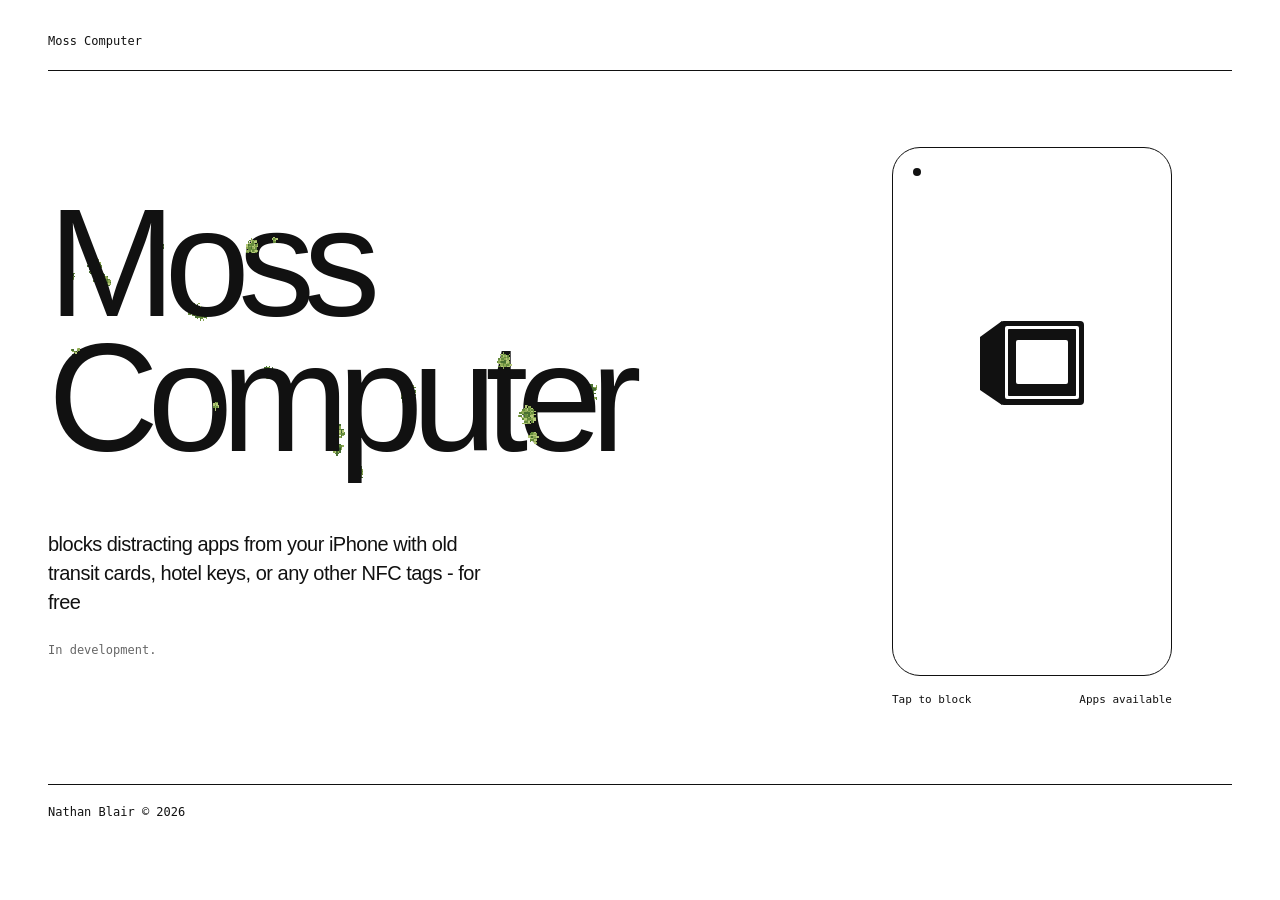
<file: index.html>
<!doctype html>
<html lang="en">
<head>
  <meta charset="utf-8">
  <meta name="viewport" content="width=device-width, initial-scale=1">
  <meta name="description" content="Moss Computer blocks distracting apps from your iPhone with old transit cards, hotel keys, or any other NFC tags - for free.">
  <meta name="theme-color" content="#ffffff">
  <meta property="og:title" content="Moss Computer">
  <meta property="og:description" content="Blocks distracting apps from your iPhone with old transit cards, hotel keys, or any other NFC tags - for free.">
  <meta property="og:type" content="website">
  <meta property="og:url" content="https://mosscomputer.com/">
  <link rel="canonical" href="https://mosscomputer.com/">
  <link rel="icon" href="assets/computer-geometric.svg" type="image/svg+xml">
  <link rel="stylesheet" href="style.css">
  <title>Moss Computer</title>
  <script type="module" src="script.js"></script>
</head>
<body>
  <div class="page">
    <header><span>Moss Computer</span></header>
    <main>
      <section class="hero" aria-labelledby="name">
        <div>
          <h1 id="name"><canvas class="moss-layer back" aria-hidden="true"></canvas><span data-ink>Moss</span> <span data-ink>Computer</span><canvas class="moss-layer front" aria-hidden="true"></canvas></h1>
          <p class="intro">blocks distracting apps from your iPhone with old transit cards, hotel keys, or any other NFC tags - for free</p>
          <p class="soon">In development.</p>
        </div>
        <figure>
          <button class="screen" type="button" aria-label="Block apps in the preview and grow moss" aria-pressed="false" aria-describedby="preview-note">
            <span class="icon-field">
              <canvas class="moss-layer back" aria-hidden="true"></canvas>
              <img class="icon" src="assets/computer-geometric.svg" width="128" height="100" alt="">
              <canvas class="moss-layer front" aria-hidden="true"></canvas>
            </span>
          </button>
          <figcaption><span id="preview-note">Tap to block</span><span id="state" role="status">Apps available</span></figcaption>
        </figure>
      </section>
    </main>
    <footer><span>Nathan Blair © 2026</span></footer>
  </div>
</body>
</html>
</file>
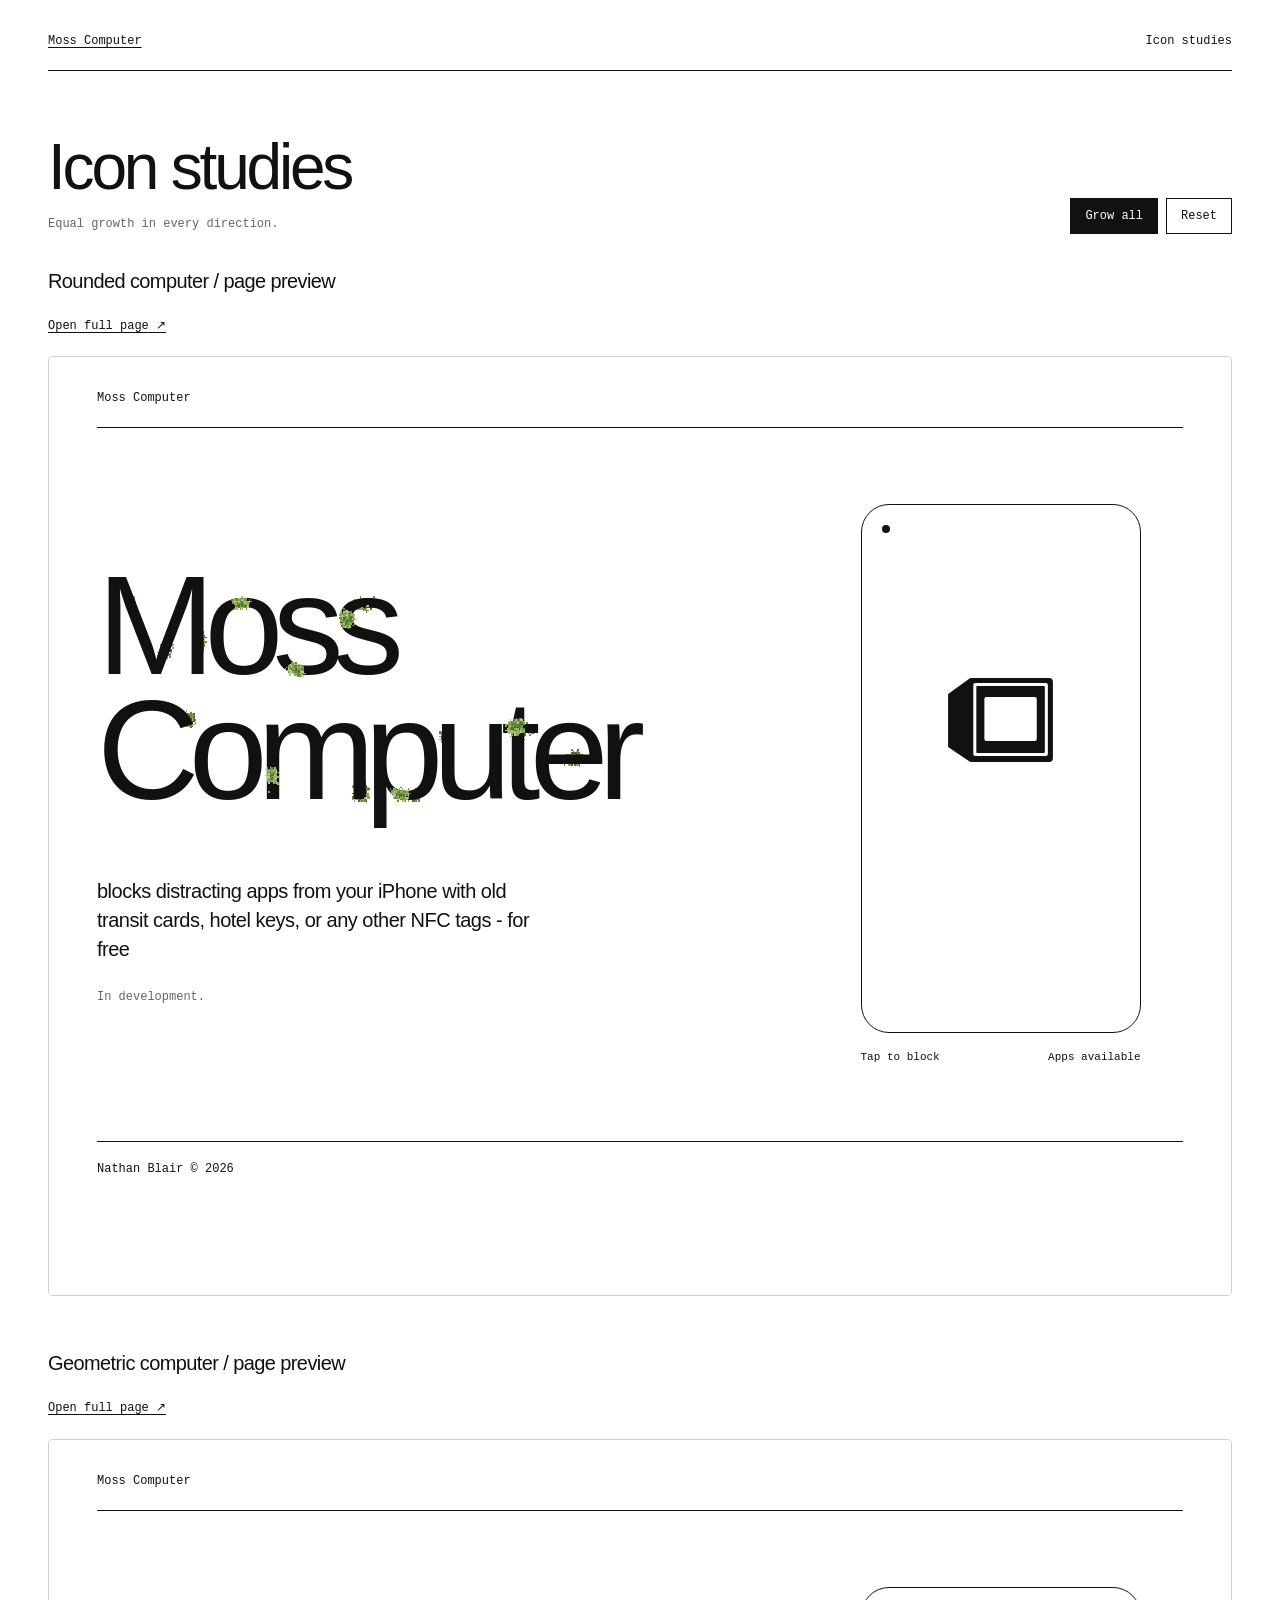
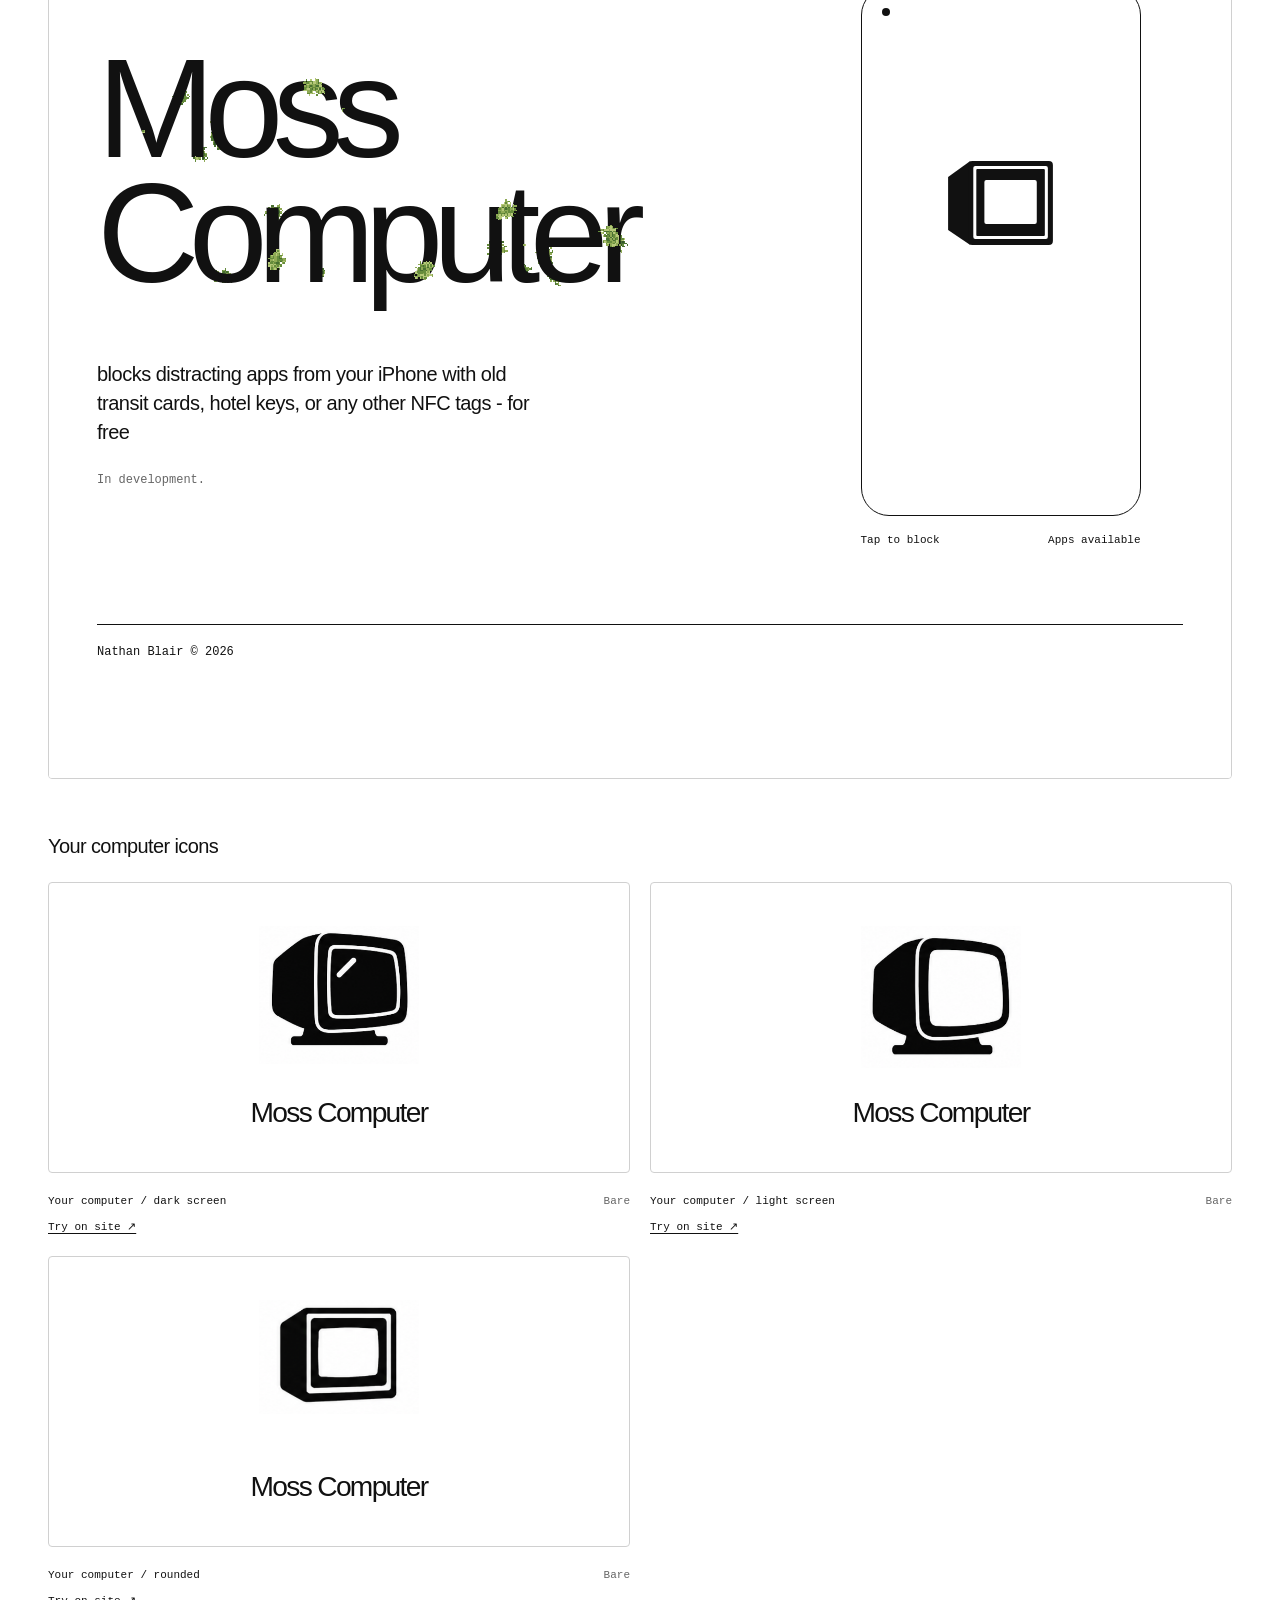
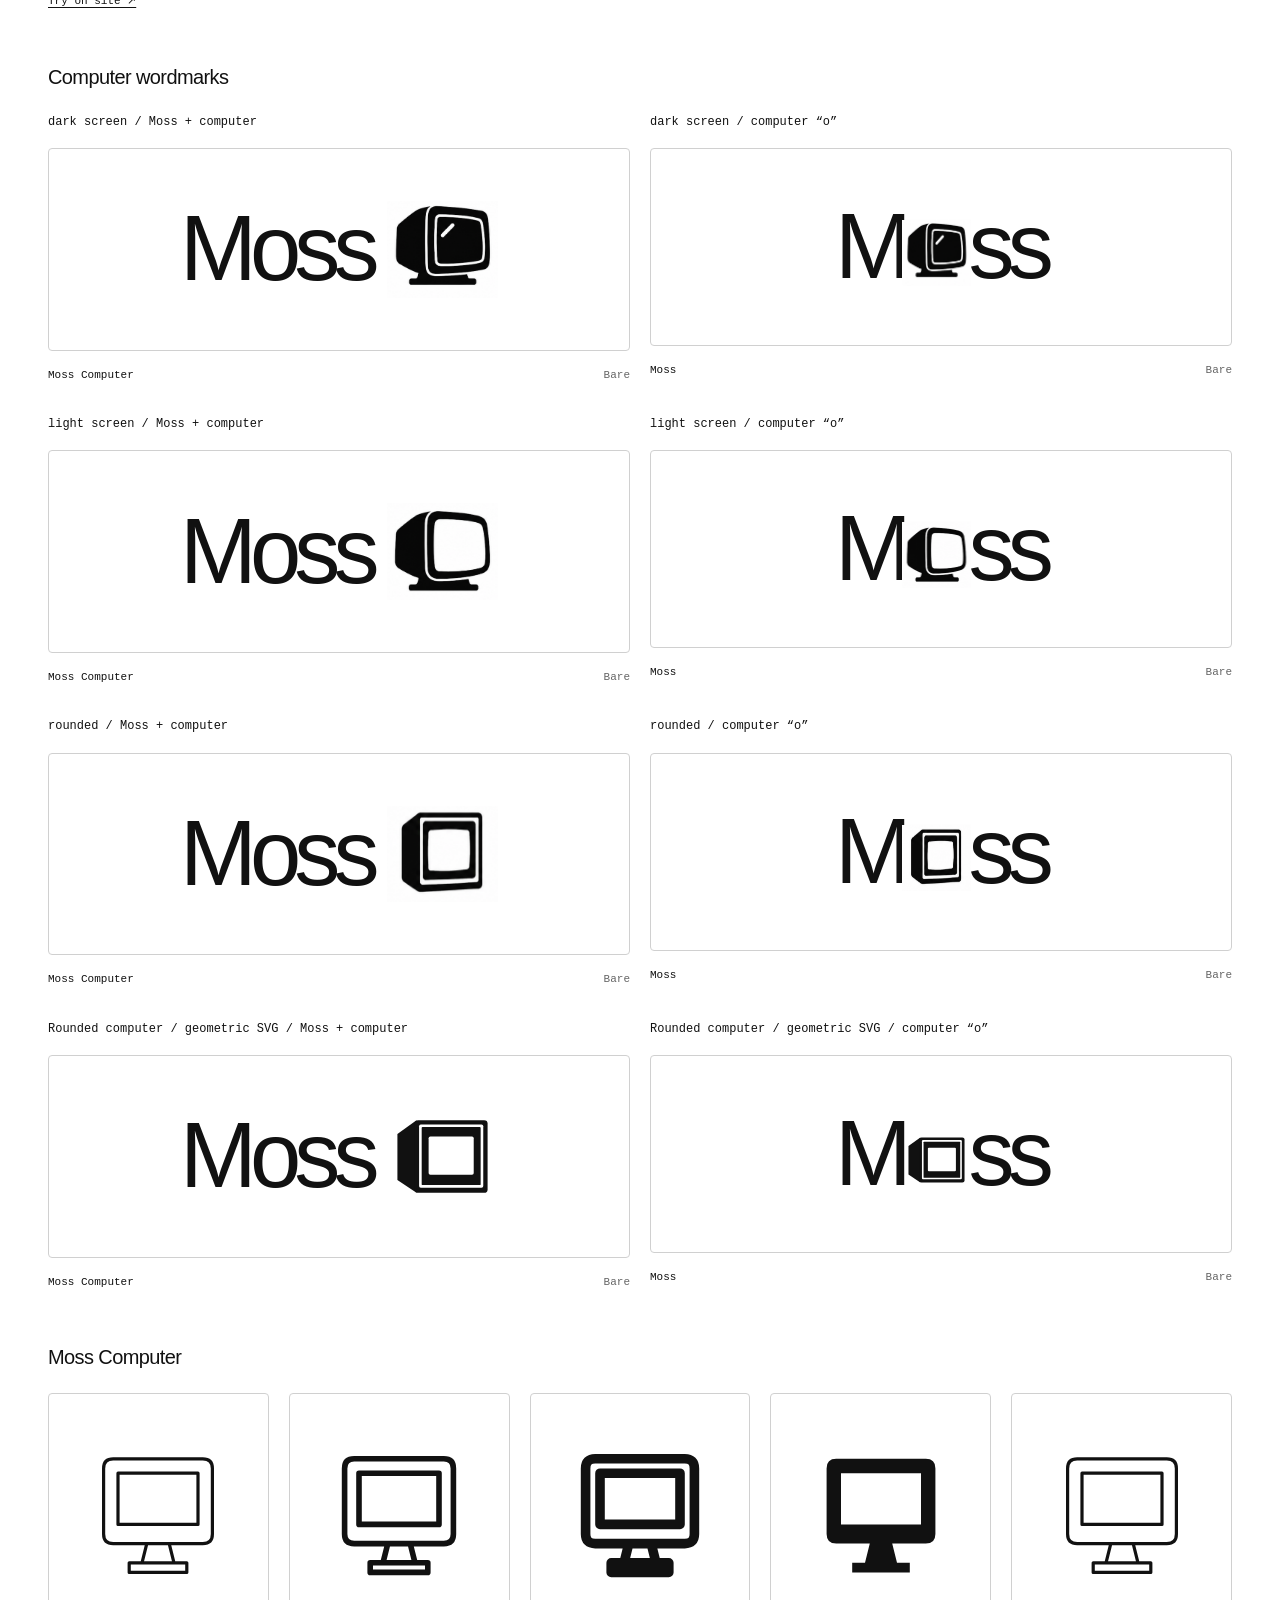
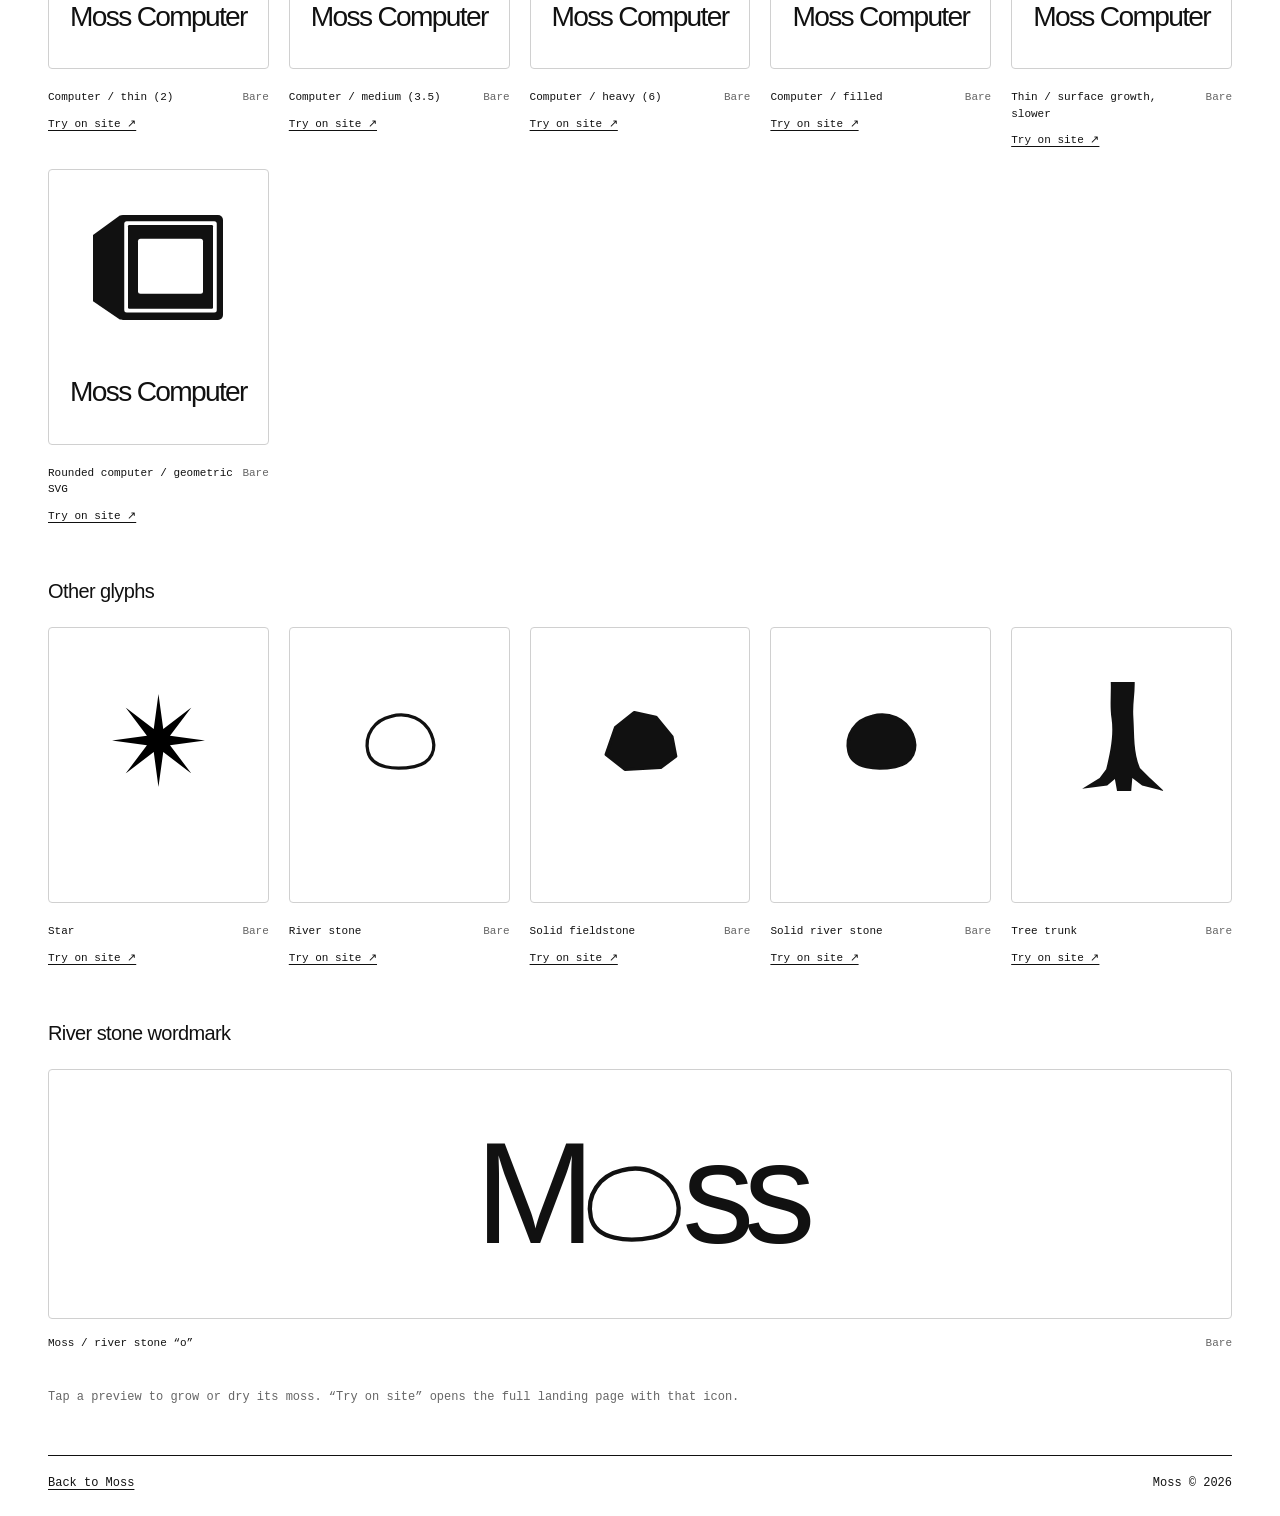
<file: prototypes.html>
<!doctype html>
<html lang="en">
<head>
  <meta charset="utf-8">
  <meta name="viewport" content="width=device-width, initial-scale=1">
  <meta name="robots" content="noindex">
  <link rel="icon" href="assets/computer-image-2.png">
  <link rel="stylesheet" href="style.css">
  <link rel="stylesheet" href="prototypes.css">
  <title>Moss — icon studies</title>
  <script type="module" src="prototypes.js"></script>
</head>
<body>
  <div class="page prototype-page">
    <header><a class="header-brand" href="index.html">Moss Computer</a><span>Icon studies</span></header>
    <main>
      <div class="study-heading">
        <div><h1>Icon studies</h1><p>Equal growth in every direction.</p></div>
        <div class="controls"><button id="grow" type="button">Grow all</button><button id="reset" type="button">Reset</button></div>
      </div>
      <section class="page-study" aria-labelledby="page-heading">
        <h2 id="page-heading">Rounded computer / page preview</h2>
        <p><a href="index.html?icon=computer-image-3">Open full page ↗</a></p>
        <iframe src="index.html?icon=computer-image-3" title="Moss Computer landing page with the rounded computer icon" loading="lazy"></iframe>
      </section>
      <section class="page-study" aria-labelledby="geometric-page-heading">
        <h2 id="geometric-page-heading">Geometric computer / page preview</h2>
        <p><a href="index.html?icon=computer-geometric">Open full page ↗</a></p>
        <iframe src="index.html?icon=computer-geometric" title="Moss Computer landing page with the geometric SVG computer icon" loading="lazy"></iframe>
      </section>
      <section aria-labelledby="image-heading">
        <h2 id="image-heading">Your computer icons</h2>
        <div class="studies image-studies" id="images"></div>
      </section>
      <section aria-labelledby="wordmarks-heading">
        <h2 id="wordmarks-heading">Computer wordmarks</h2>
        <div class="wordmark-grid" id="computer-wordmarks"></div>
      </section>
      <section aria-labelledby="computer-heading">
        <h2 id="computer-heading">Moss Computer</h2>
        <div class="studies computer-studies" id="computers"></div>
      </section>
      <section aria-labelledby="other-heading">
        <h2 id="other-heading">Other glyphs</h2>
        <div class="studies" id="studies"></div>
      </section>
      <section class="wordmark-study" aria-labelledby="wordmark-heading">
        <h2 id="wordmark-heading">River stone wordmark</h2>
        <button class="wordmark-preview" type="button" aria-pressed="false" aria-label="Grow moss on the river stone wordmark">
          <span class="wordmark" aria-hidden="true">
            <canvas class="moss-layer back"></canvas>
            <span data-ink>M</span><img data-ink class="wordmark-stone" src="assets/river.svg" width="100" height="100" alt=""><span data-ink>ss</span>
            <canvas class="moss-layer front"></canvas>
          </span>
        </button>
        <p class="wordmark-caption">Moss / river stone “o” <span class="status" role="status">Bare</span></p>
      </section>
      <p class="study-note">Tap a preview to grow or dry its moss. “Try on site” opens the full landing page with that icon.</p>
    </main>
    <footer><a href="index.html">Back to Moss</a><span>Moss © 2026</span></footer>
  </div>
</body>
</html>
</file>
<file: style.css>
* { box-sizing: border-box; }
body { margin: 0; background: #fff; color: #111; font-family: Helvetica, Arial, sans-serif; -webkit-font-smoothing: antialiased; }
.page { max-width: 1440px; margin: auto; padding: 32px 48px 24px; }
header, footer { display: flex; justify-content: space-between; gap: 20px; font: 12px/1.5 ui-monospace, monospace; }
header { padding-bottom: 20px; border-bottom: 1px solid; }
.hero { display: grid; grid-template-columns: 1.8fr 1fr; align-items: center; gap: 64px; padding: 76px 0; min-height: 640px; }
h1 { position: relative; width: fit-content; margin: 0 0 64px; font-size: clamp(80px, 12vw, 172px); font-weight: 500; line-height: .88; letter-spacing: -.075em; }
#name [data-ink] { display: block; }
.intro { max-width: 440px; margin: 0; font-size: 20px; line-height: 1.45; letter-spacing: -.025em; }
.soon { margin: 24px 0 0; color: #666; font: 12px/1.5 ui-monospace, monospace; }
figure { width: 280px; max-width: 100%; margin: 0 auto; }
.screen { position: relative; display: grid; place-items: center; width: 100%; aspect-ratio: 9 / 17; padding: 0; border: 1px solid #111; border-radius: 28px; background: #fff; color: #111; cursor: pointer; -webkit-tap-highlight-color: transparent; transition: background-color .35s, color .35s; }
.screen::before { content: ""; position: absolute; top: 20px; left: 20px; width: 8px; height: 8px; border-radius: 50%; background: currentColor; }
h1 span, .icon { position: relative; z-index: 1; }
.moss-layer { position: absolute; pointer-events: none; image-rendering: pixelated; }
.moss-layer.back { z-index: 0; }
.moss-layer.front { z-index: 2; }
h1 .moss-layer { left: -24px; top: -24px; }
.icon-field { display: block; position: relative; width: 220px; aspect-ratio: 144 / 177; max-width: 85%; }
.icon-field .moss-layer { inset: 0; width: 100%; height: 100%; }
.icon { position: absolute; width: 58.3333%; height: auto; left: 20.8333%; top: 13.5593%; }
.screen[aria-pressed="true"] .icon { filter: invert(1); }
.screen[aria-pressed="true"] { background: #111; color: #fff; }
.screen:focus-visible { outline: 3px solid #111; outline-offset: 5px; }
figcaption { display: flex; justify-content: space-between; gap: 8px; margin-top: 16px; font: 11px/1.5 ui-monospace, monospace; }
footer { padding-top: 18px; border-top: 1px solid; }
@media (max-width: 760px) {
  .page { padding: 24px; }
  .hero { grid-template-columns: 1fr; gap: 40px; }
  .hero { padding: 48px 0; min-height: auto; }
  h1 { font-size: clamp(80px, 20vw, 108px); margin-bottom: 56px; }
  #name { font-size: clamp(64px, 19vw, 108px); }
  .intro { font-size: 18px; }
  figure { width: 240px; }
}
@media (prefers-reduced-motion: reduce) { .screen { transition: none; } }
</file>
<file: prototypes.css>
a { color: inherit; text-underline-offset: 3px; }
.study-heading { display: flex; align-items: end; justify-content: space-between; gap: 24px; padding: 64px 0 36px; }
.study-heading h1 { margin: 0 0 16px; font-size: clamp(36px, 5vw, 64px); letter-spacing: -.05em; line-height: 1; }
.study-heading p, .study-note { margin: 0; color: #666; font: 12px/1.6 ui-monospace, monospace; }
.controls { display: flex; gap: 8px; }
.controls button { padding: 10px 14px; border: 1px solid #111; background: #fff; color: #111; font: 12px ui-monospace, monospace; cursor: pointer; }
.controls button:first-child { background: #111; color: #fff; }
.prototype-page section + section { margin-top: 56px; }
.prototype-page h2 { margin: 0 0 24px; font-size: 20px; font-weight: 500; letter-spacing: -.03em; }
.page-study p { margin: 0 0 20px; font: 12px/1.6 ui-monospace, monospace; }
.page-study iframe { display: block; width: 100%; height: 940px; border: 1px solid #d0d0d0; border-radius: 4px; }
.studies { display: grid; grid-template-columns: repeat(5, minmax(0, 1fr)); gap: 20px; }
.computer-studies { grid-template-columns: repeat(5, minmax(0, 1fr)); }
.image-studies { grid-template-columns: repeat(2, minmax(0, 1fr)); }
:is(.computer-studies, .image-studies) .screen { display: flex; flex-direction: column; justify-content: center; gap: 12px; }
.studies.image-studies .screen { aspect-ratio: 2 / 1; }
.computer-name { font-size: clamp(20px, 2.2vw, 32px); line-height: 1.1; letter-spacing: -.06em; }
.studies figure { width: 100%; margin: 0; }
.studies .screen { aspect-ratio: 4 / 5; border-color: #d0d0d0; border-radius: 4px; }
.studies .screen::before { content: none; }
.studies .icon-field:not(.full-height) { width: 160px; max-width: 94%; }
:is(.computer-studies, .image-studies) .icon-field { aspect-ratio: 1; }
:is(.computer-studies, .image-studies) .icon { width: 100%; left: 0; top: 0; }
.studies figcaption { display: block; margin-top: 20px; }
.studies .label { display: flex; justify-content: space-between; gap: 8px; margin-bottom: 10px; }
.studies .status { color: #666; }
.wordmark-preview { display: grid; place-items: center; width: 100%; padding: 52px 24px; border: 1px solid #d0d0d0; border-radius: 4px; background: #fff; color: #111; cursor: pointer; }
.wordmark { position: relative; display: flex; align-items: center; font: 500 clamp(80px, 12vw, 144px)/1 Helvetica, Arial, sans-serif; letter-spacing: -.075em; }
.wordmark [data-ink] { position: relative; z-index: 1; }
.wordmark-stone { width: .86em; height: .86em; margin: 0 -.09em; transform: translateY(.06em); }
.wordmark .moss-layer { left: -24px; top: -24px; }
.wordmark-caption { display: flex; justify-content: space-between; margin: 16px 0 0; font: 11px/1.5 ui-monospace, monospace; }
.wordmark-caption .status { color: #666; }
.wordmark-grid { display: grid; grid-template-columns: repeat(2, minmax(0, 1fr)); gap: 32px 20px; }
.wordmark-grid h3 { margin: 0 0 16px; font: 12px/1.6 ui-monospace, monospace; font-weight: 400; }
.wordmark-grid .wordmark { font-size: clamp(64px, 7.2vw, 104px); }
.wordmark-computer { width: 1.2em; height: 1.05em; margin-left: .16em; }
.wordmark-computer-o { width: .75em; height: .72em; margin: 0 -.03em; transform: translateY(.065em); }
.study-note { padding: 36px 0 48px; }
.controls button:focus-visible, .wordmark-preview:focus-visible, a:focus-visible { outline: 2px solid #111; outline-offset: 4px; }
@media (max-width: 900px) {
  .page-study iframe { height: 1200px; }
  .studies { grid-template-columns: repeat(3, minmax(0, 1fr)); }
  .computer-studies { grid-template-columns: repeat(2, minmax(0, 1fr)); }
  .image-studies, .wordmark-grid { grid-template-columns: 1fr; }
  .wordmark-grid .wordmark { font-size: clamp(64px, 12vw, 104px); }
}
@media (max-width: 600px) {
  .study-heading { align-items: start; flex-direction: column; padding-top: 40px; }
  .studies { grid-template-columns: repeat(2, minmax(0, 1fr)); gap: 24px 12px; }
  .studies .label { flex-direction: column; gap: 4px; }
}
</file>
